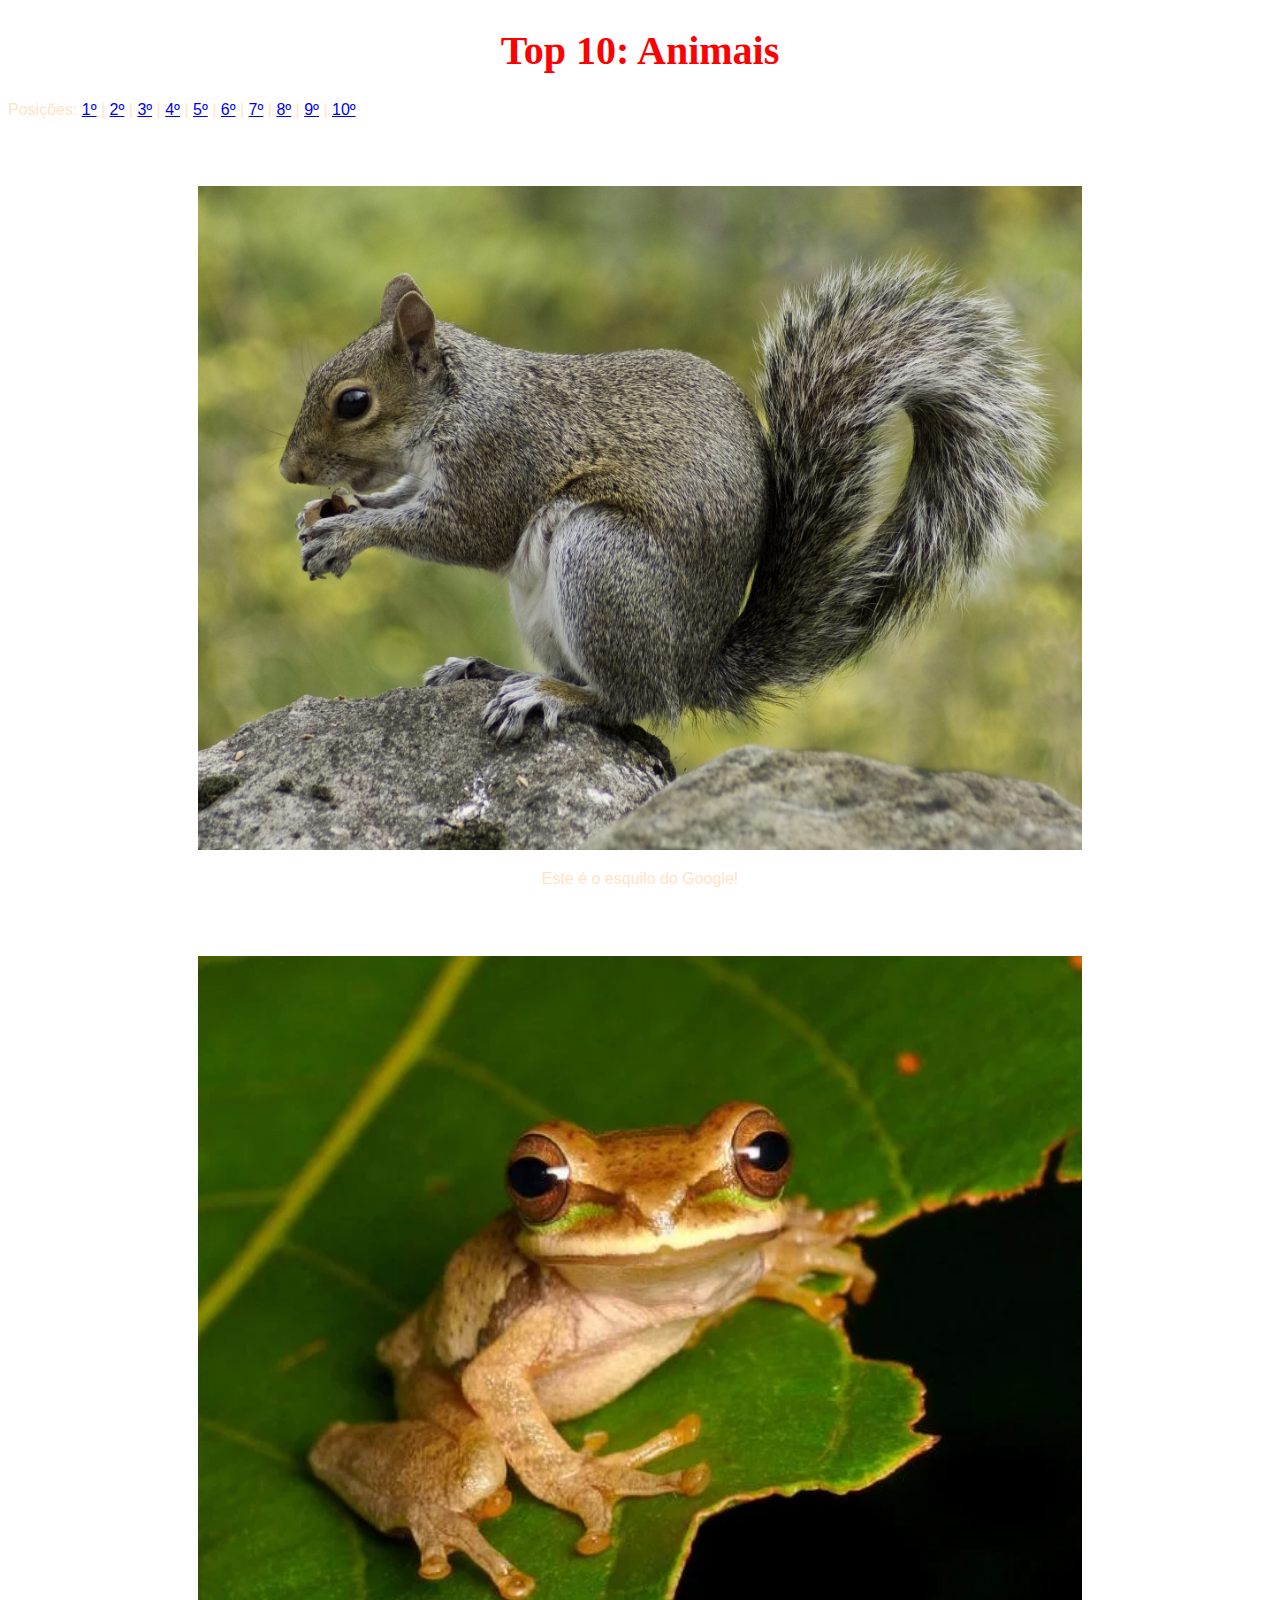
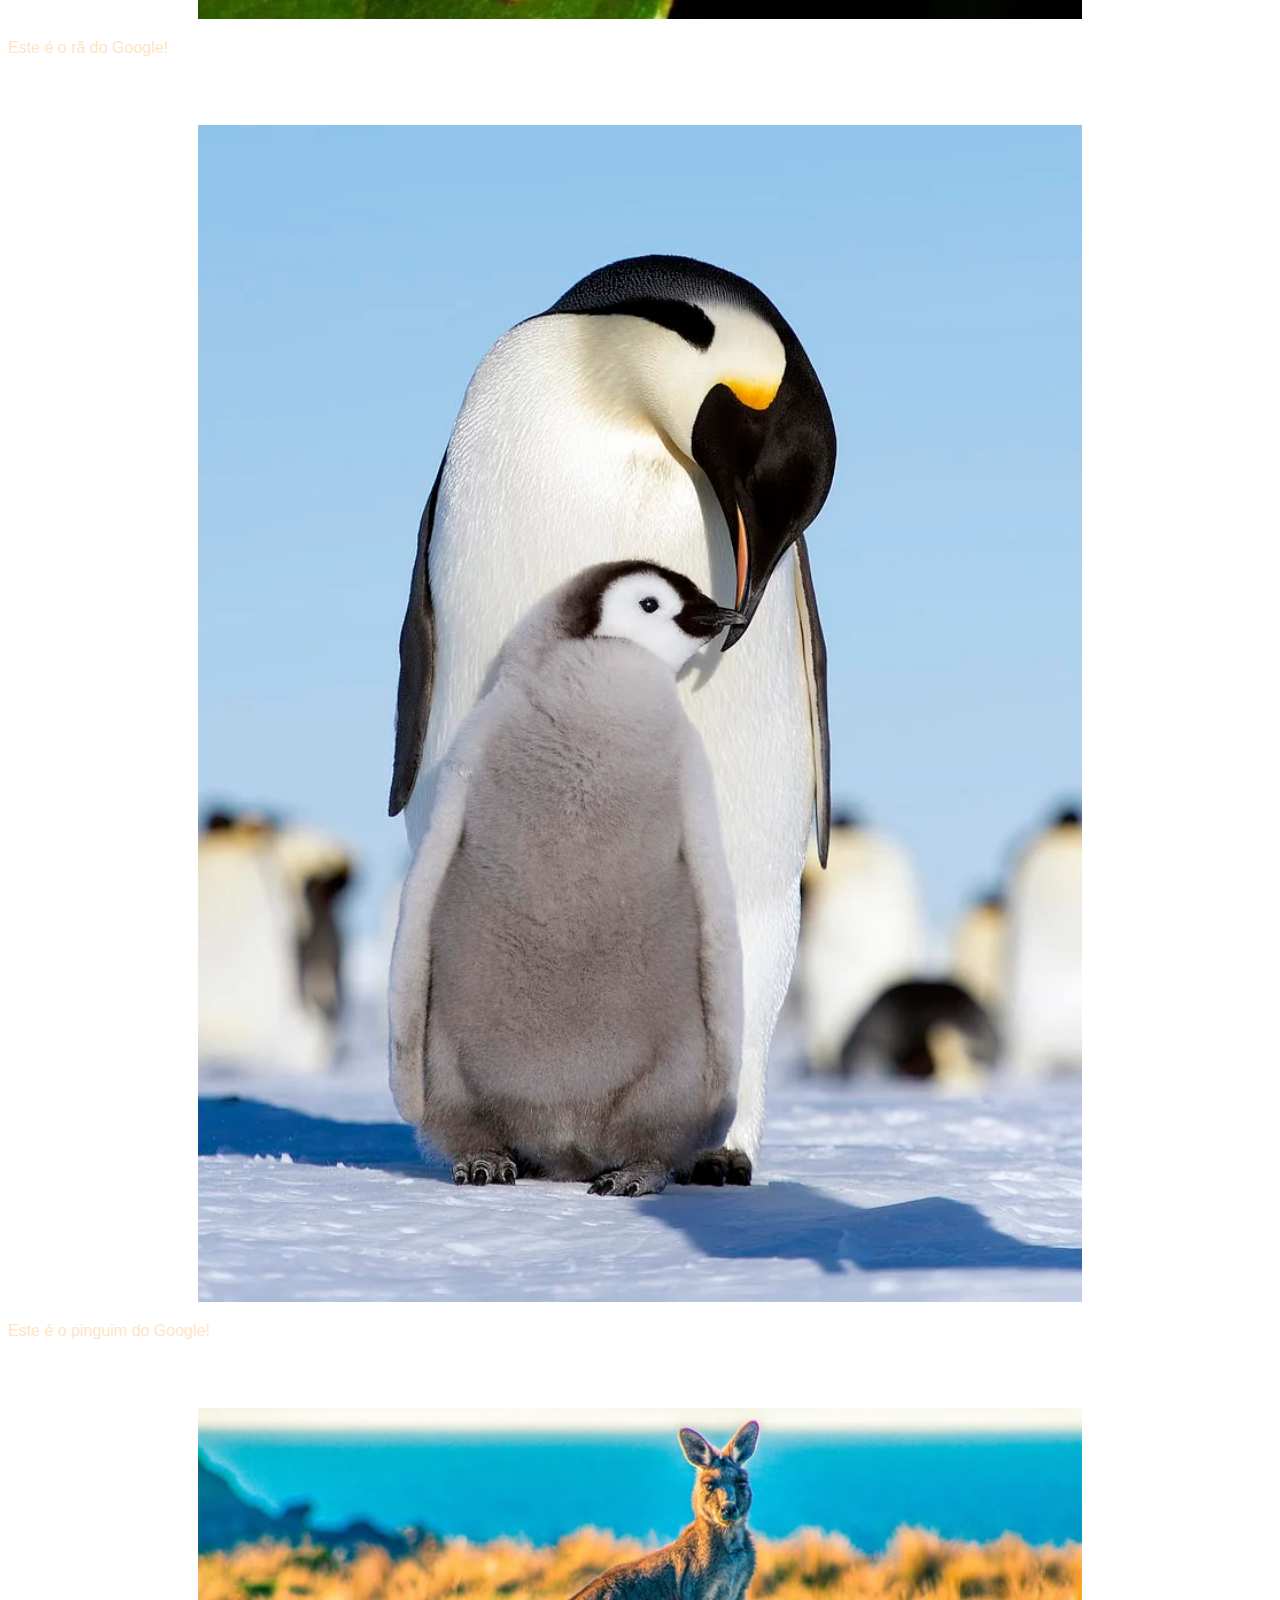
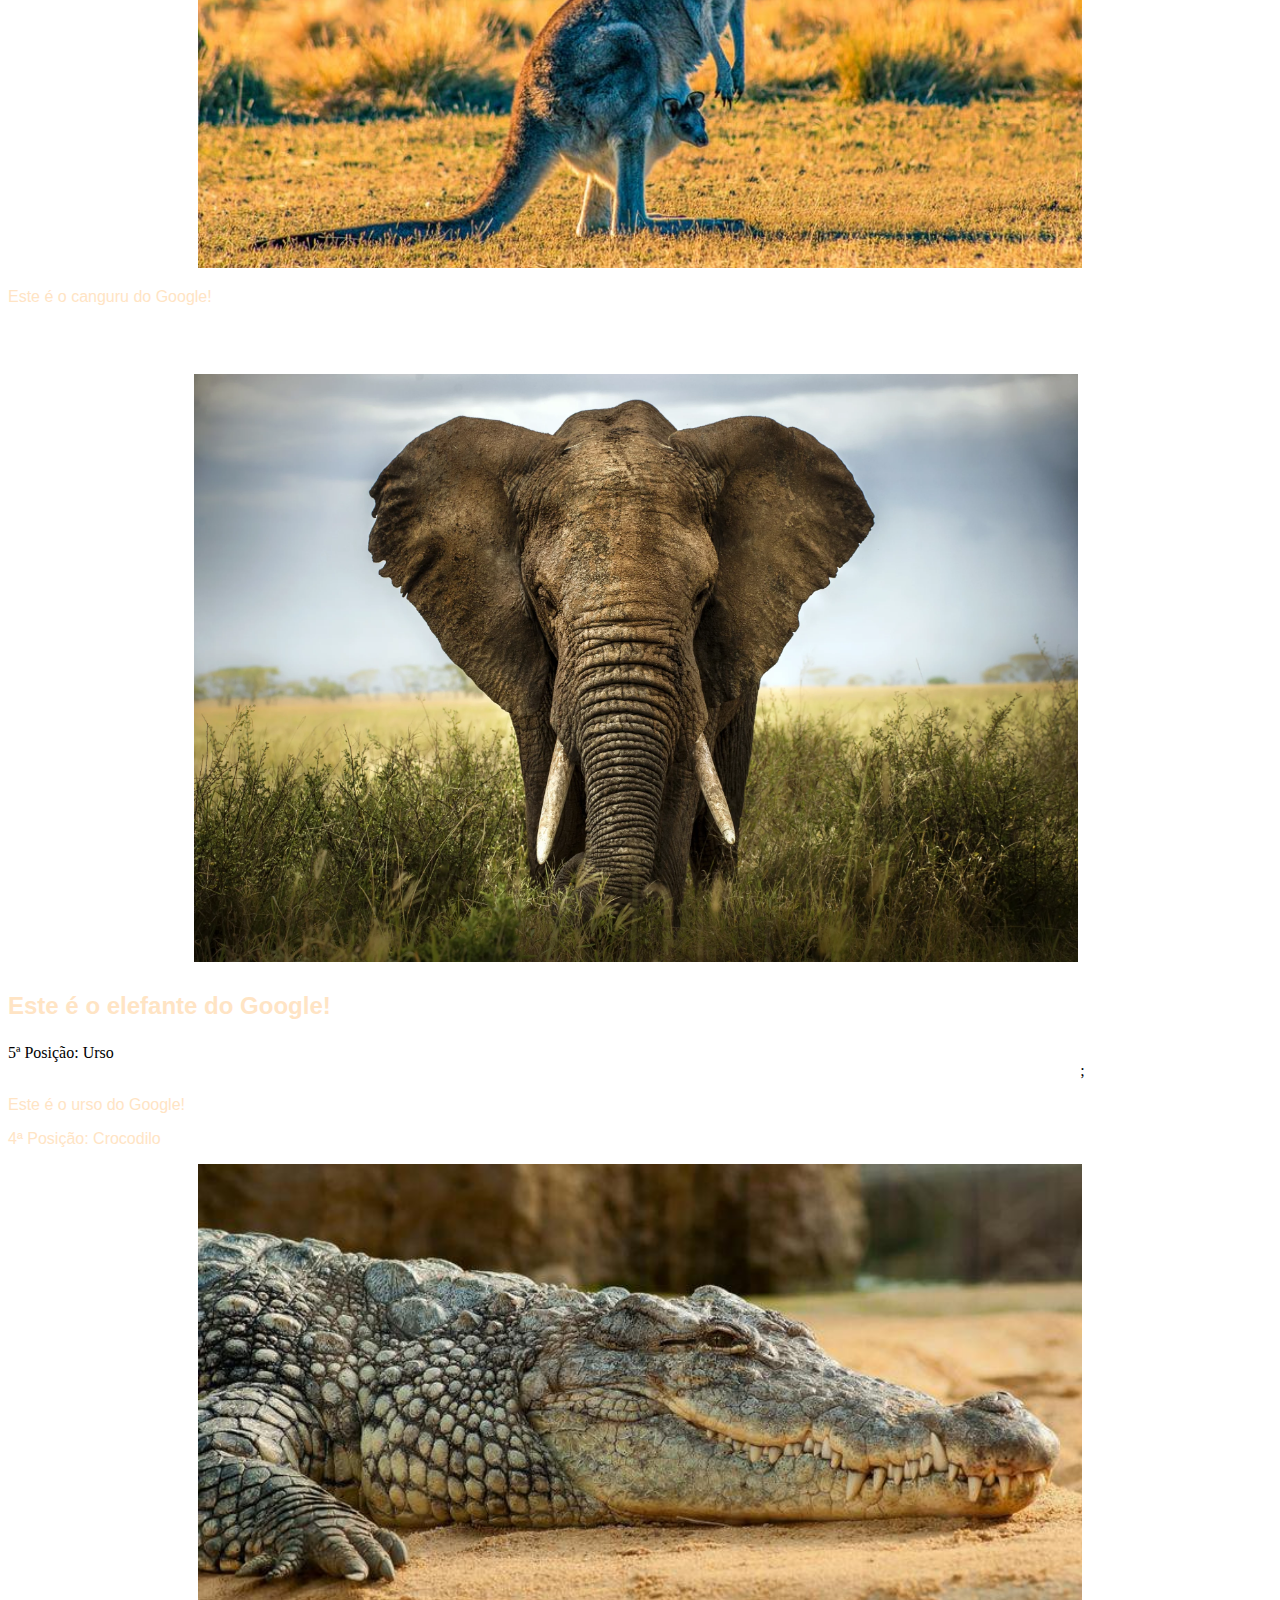
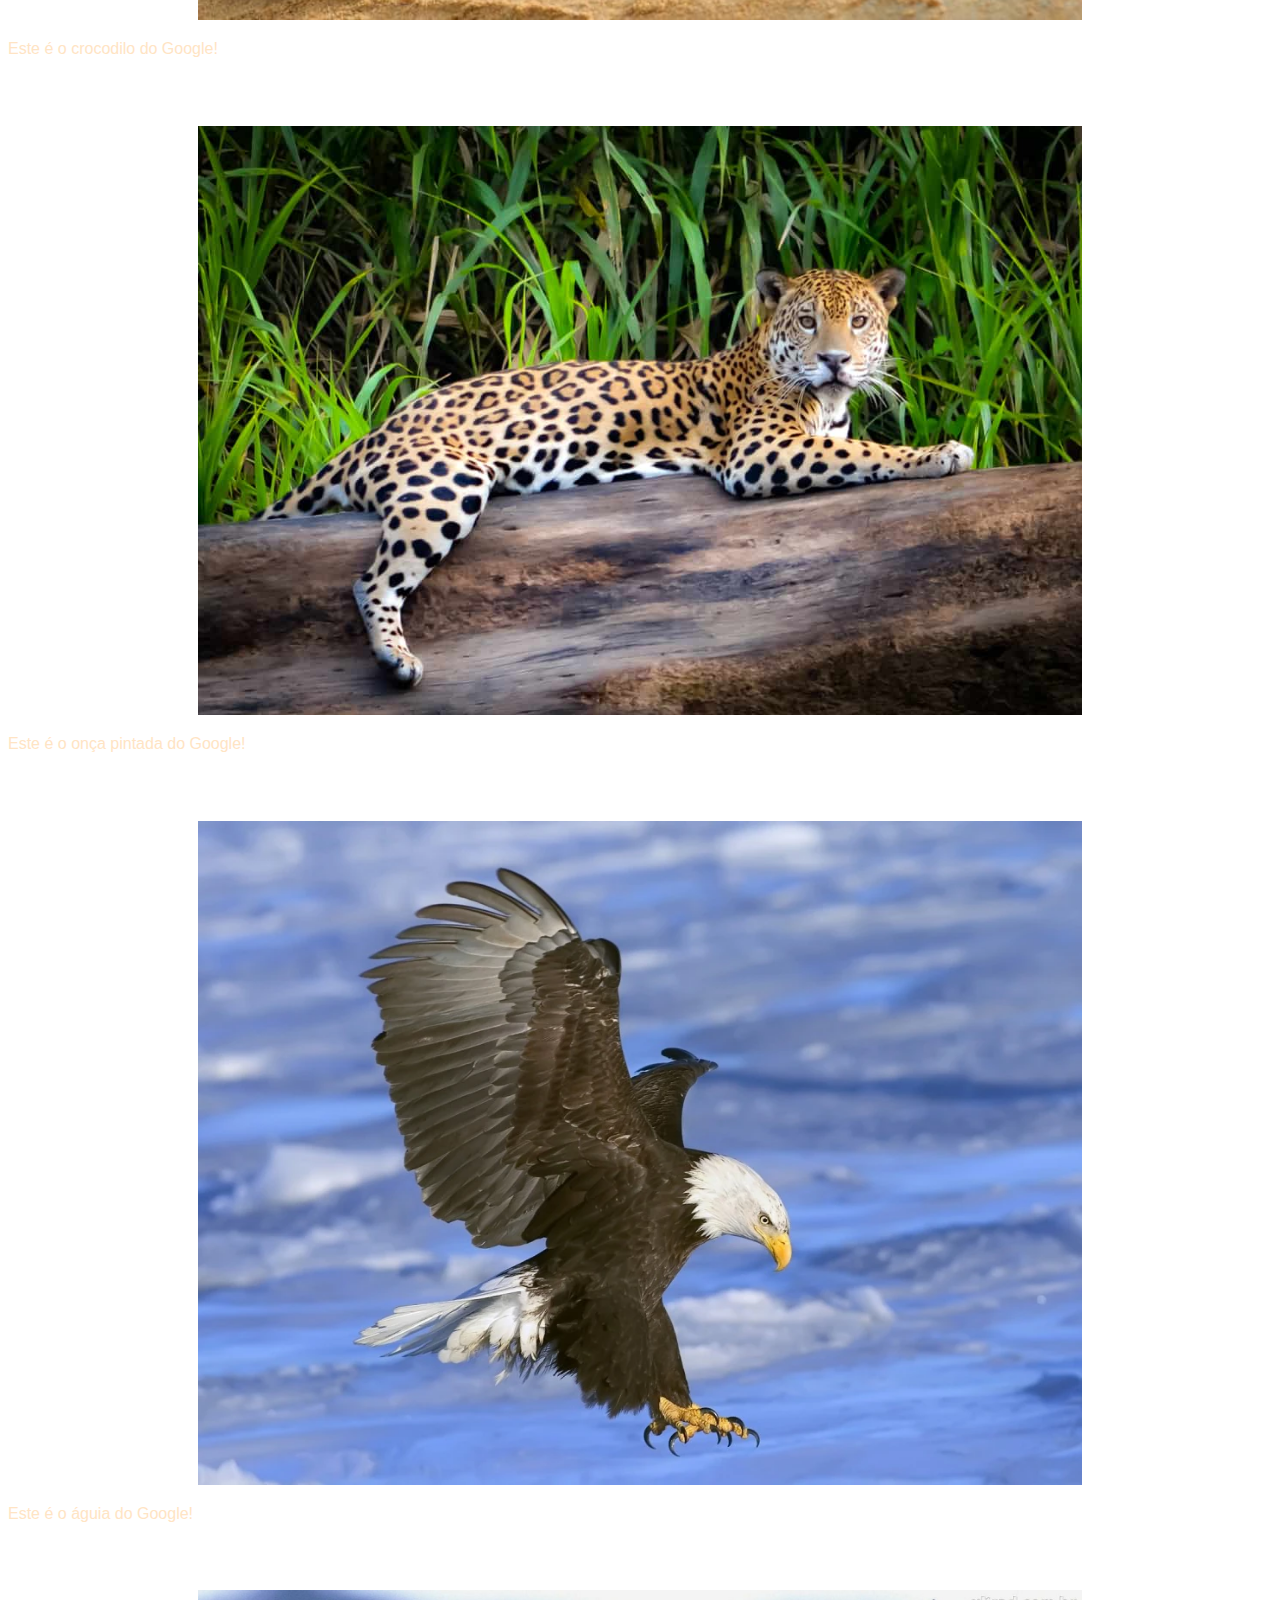
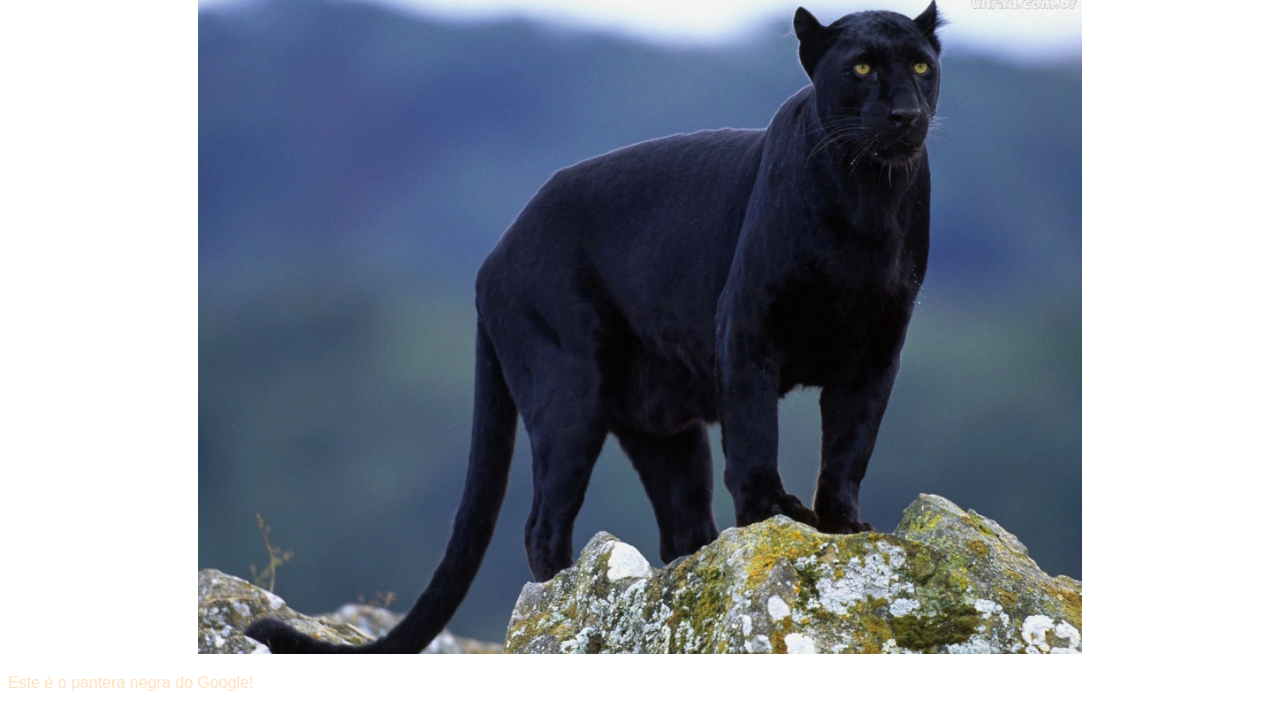
<file: top10v2 (Errado)/index.html>
<!DOCTYPE html>
<html lang="en">

<head>
    <link rel="stylesheet" href="estilos.css">
    <meta charset="UTF-8">
    <meta name="viewport" content="width=device-width, initial-scale=1.0">
    <title>Top 10: Animais</title>
</head>

<body>

    <h1>Top 10: Animais</h1>

    <p>
        Posições: 
        <a href="#1">1º</a> | 
        <a href="#2">2º</a> | 
        <a href="#3">3º</a> | 
        <a href="#4">4º</a> | 
        <a href="#5">5º</a> |
        <a href="#6">6º</a> |
        <a href="#7">7º<a>  | 
        <a href="#8">8º</a> |
        <a href="#9">9º</a> |
        <a href="#10">10º</a>
    </p>
    
    <section id="10">

        <h2>10ª Posição: Esquilo</h2>
        <div>
            <img id="ra" src="./img/esquilo.jpg">
        <p>Este é o esquilo do Google!</p>

    </section>
    
    <section id="9">

        <h2>9ª Posição: Rã</h2>
        <div>
            <img id="ra" src="./img/ra.webp">
        </div>
        <p>Este é o rã do Google!</p>

    </section>
    
    <section id="8">

        <h2>8ª Posição: Pinguim</h2>
        <div>
            <img id="pinguim" src="./img/pinguim.webp">
        </div>
        <p>Este é o pinguim do Google!</p>

    </section>
 
    <section id="7">

        <h2>7ª Posição: Canguru</h2>
        <div>
            <img id="canguru" src="./img/canguru.jpg">
        </div>
        <p>Este é o canguru do Google!</p>

    </section>

    <section id="6">
 
        <h2>6ª Posição: Elefante<h2>
        <div>
            <img id="elefante" src="./img/elefante.webp">;
        </div>
        <p>Este é o elefante do Google!</p>

    </section>

    <section id="5"

        <h2>5ª Posição: Urso</h2>
        <div>
            <img id="urso' src="./img/urso.jpg">;
        </div>
        <p>Este é o urso do Google!</p>

    </section>

    <section id="4">

        <p>4ª Posição: Crocodilo<p>
        <div> 
            <img id="crocodilo" src="./img/crocodilo.jpeg" alt="">
        </div> 
        <p>Este é o crocodilo do Google!</p>
    
    </section>
     
    <section id="3">

        <h2>3ª Posição: Onça pintada</h2>
        <div>
            <img id="onca-pintada" src="./img/onca-pintada.jpg" alt="">
        </div>
        <p>Este é o onça pintada do Google!</p>

    </section>

    <section id="7;0">

        <h2>2ª Posição: Águia</h2>
        <div>
            <img id="aguia" src="./img/aguia.webp" alt="">
        </div>
        <p>Este é o águia do Google!</p>

    </section>
    
    <section id="1">
     
        <h2>1ª Posição: Pantera negra</h2>
        <div>
            <img id="pantera-negra" src="./img/pantera-negra.png" alt="">
        </div>
        <p>Este é o pantera negra do Google!</p> 

    </section>
</body>

</html>
</file>
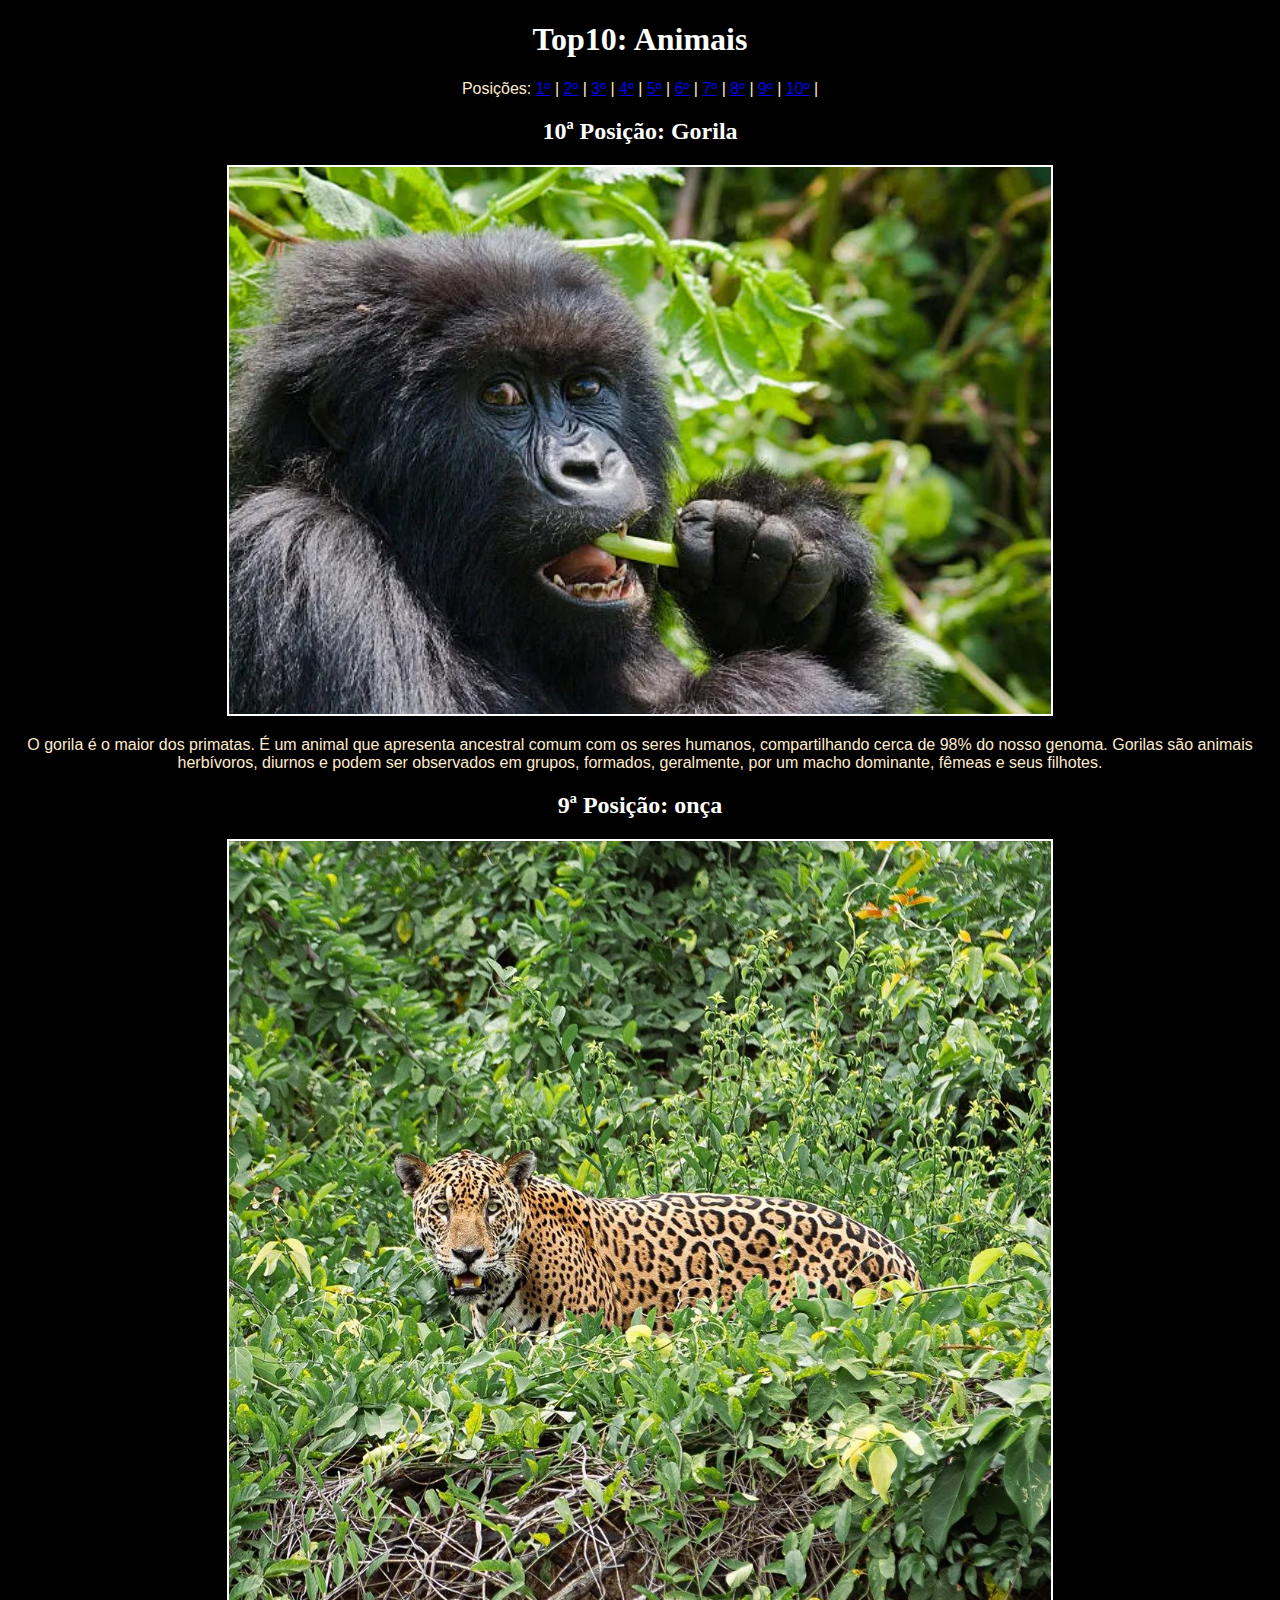
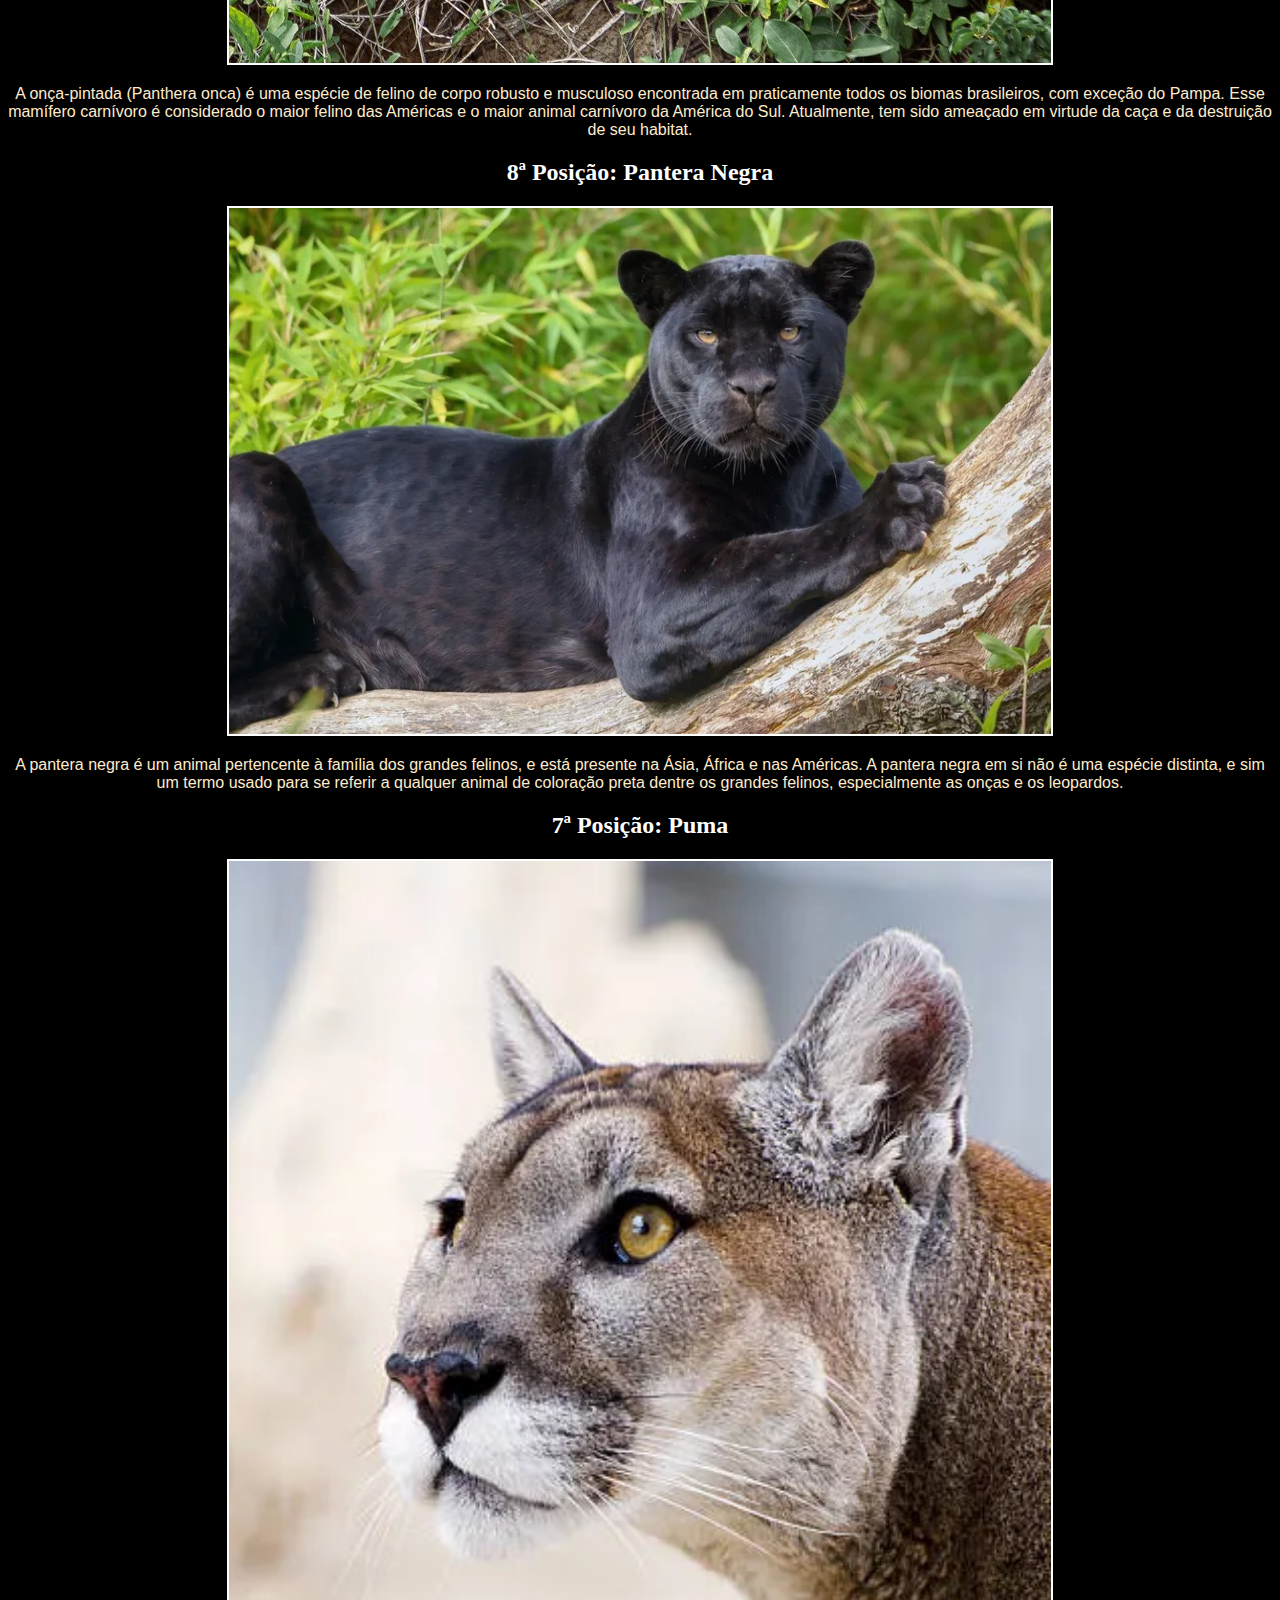
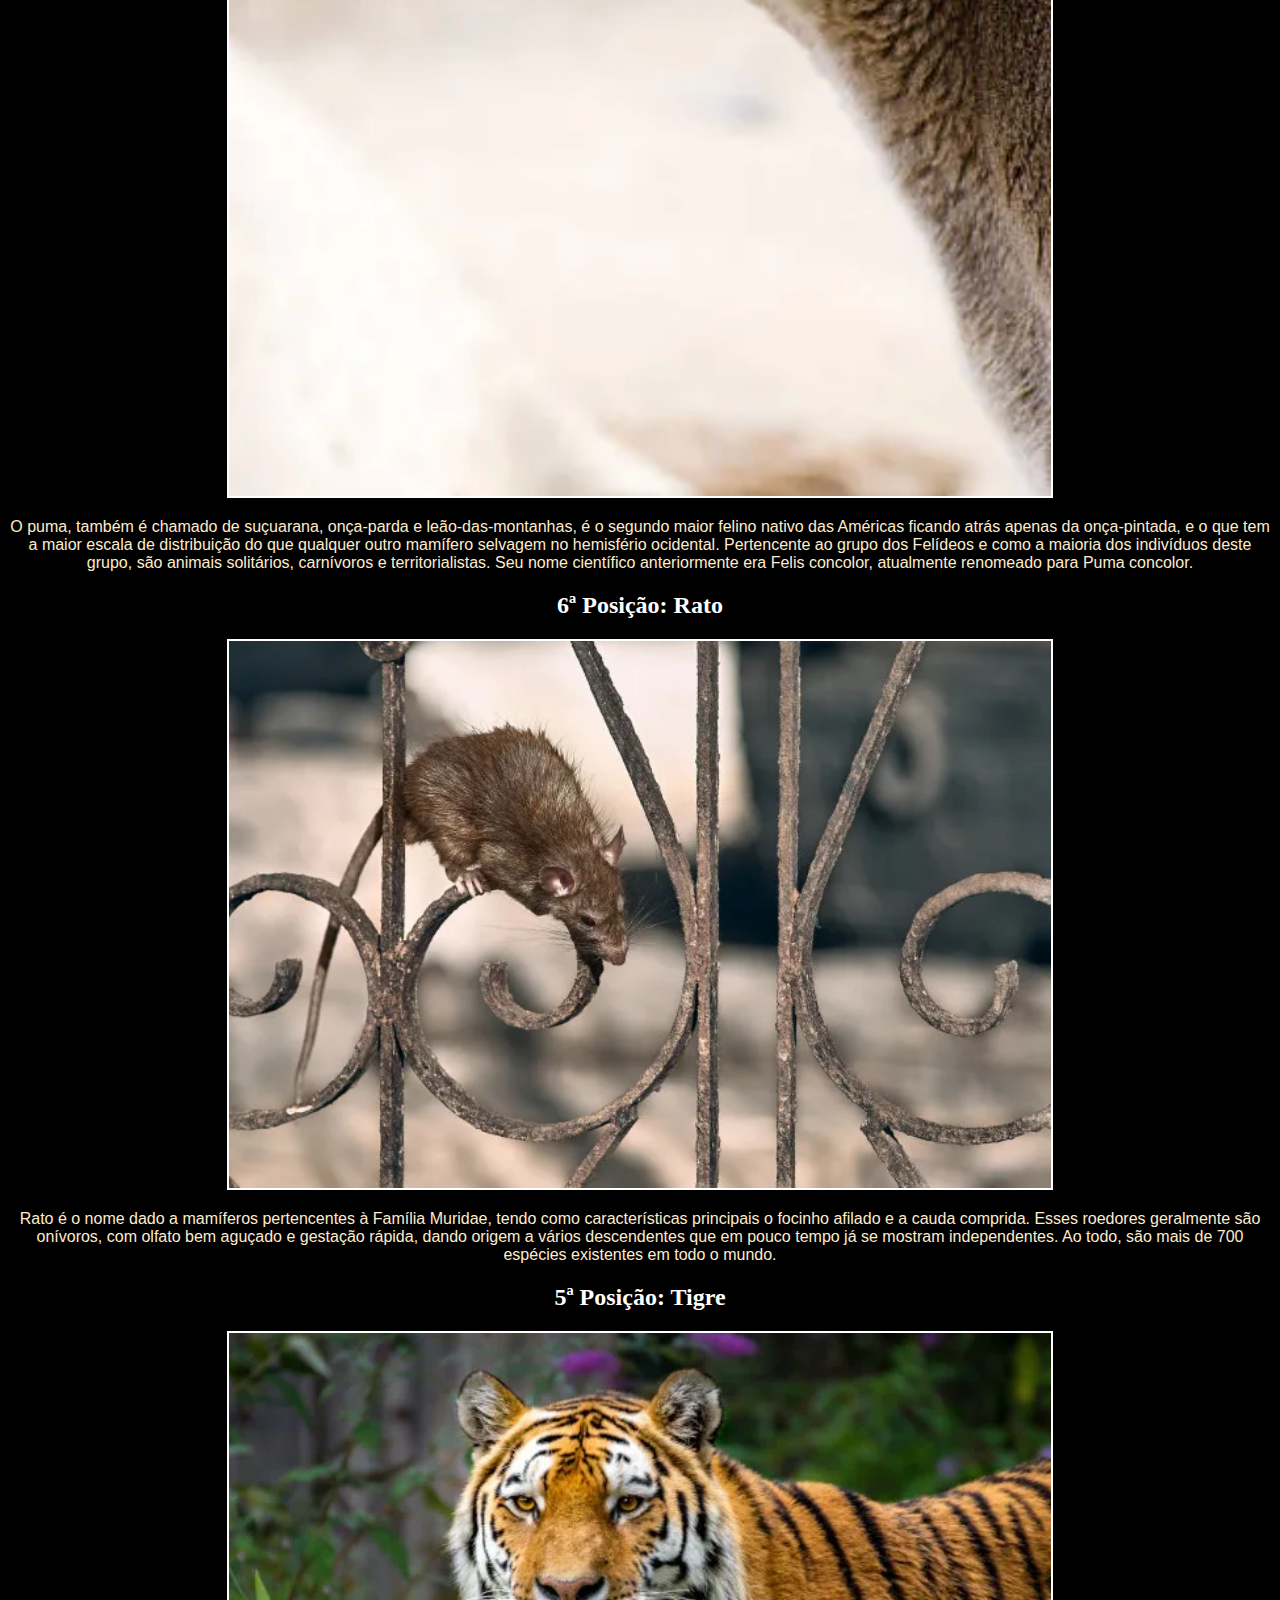
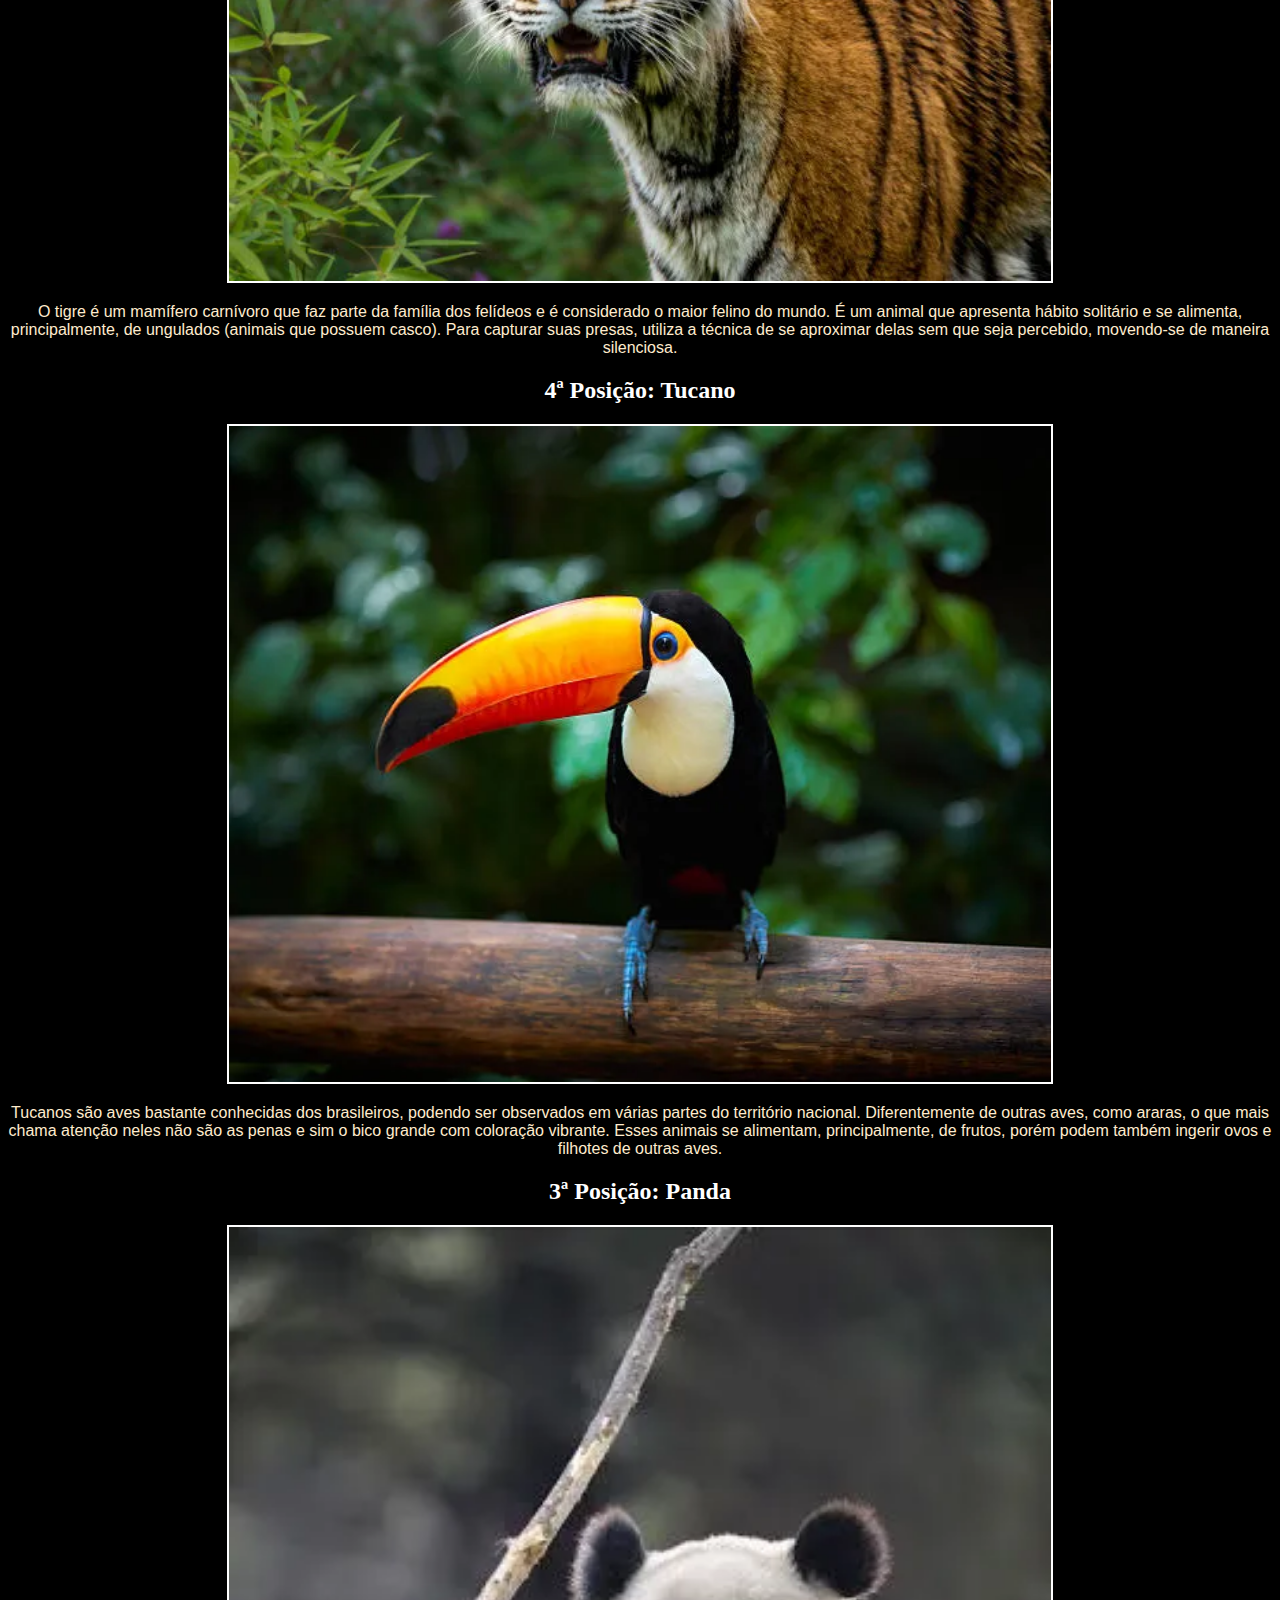
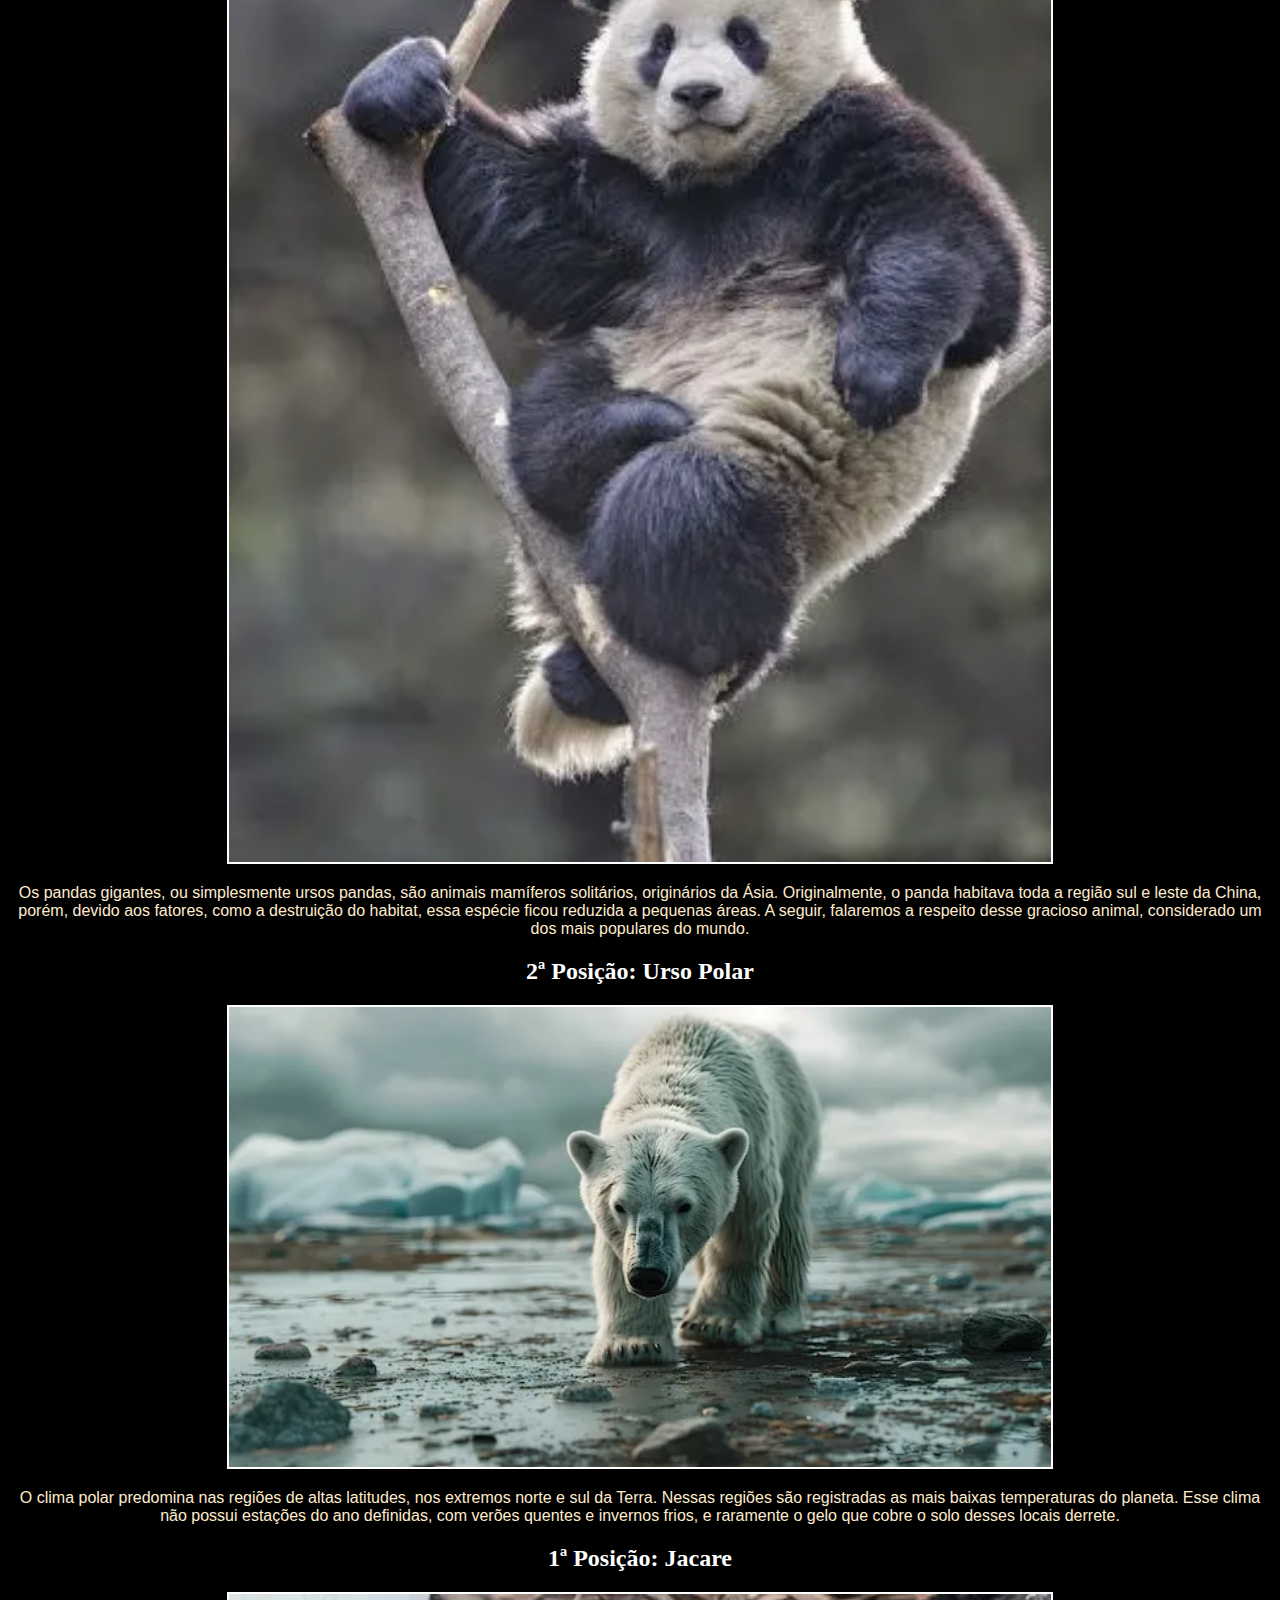
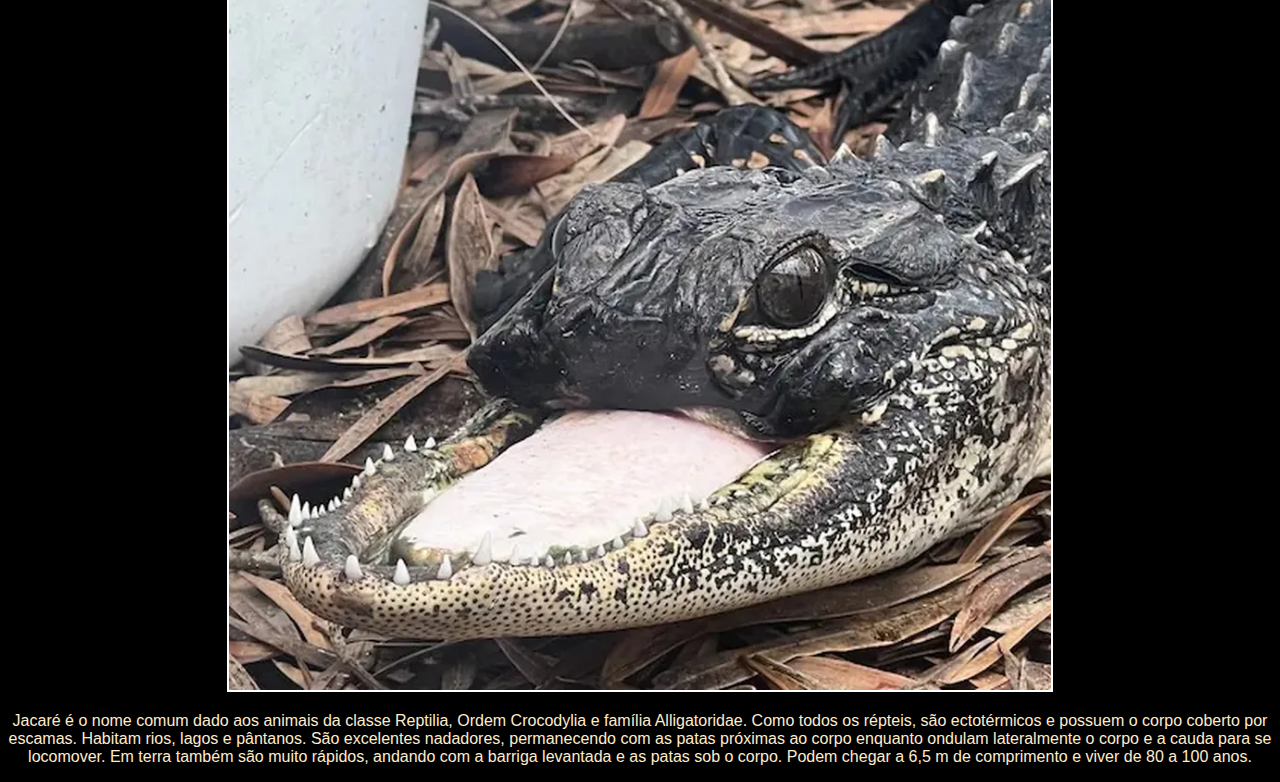
<file: ProjetosValidados/top10v2/index.html>
<!DOCTYPE html>
<html lang="pt-br">
<head>
    <link rel="stylesheet" href= "estilos.css">
    <meta charset="UTF-8">
    <meta name="viewport" content="width=device-width, initial-scale=1.0">
    <title>top 10: Animais</title>
</head>
<body>

    <h1>Top10: Animais</h1>

    <p>
        Posições:
        <a href="#1">1º</a>  | 
        <a href="#2">2º</a>  | 
        <a href="#3">3º</a>  | 
        <a href="#4">4º</a>  | 
        <a href="#5">5º</a>  | 
        <a href="#6">6º</a>  |
        <a href="#7">7º</a>  | 
        <a href="#8">8º</a>  |
        <a href="#9">9º</a>  |
        <a href="10">10º</a>  |
    </p>

    
<section id="10">
    <h2>10ª Posição: Gorila </h2>
    <img id="gorila" src="./img/gorila.webp" alt="" title="gorila">
    <p>O gorila é o maior dos primatas. É um animal que apresenta ancestral comum com os seres humanos, compartilhando cerca de 98% do nosso genoma. Gorilas são animais herbívoros, diurnos e podem ser observados em grupos, formados, geralmente, por um macho dominante, fêmeas e seus filhotes.</p>
</section>    


    
<section id="9">
    <h2>9ª Posição: onça </h2>
    <img src="./img/onça.webp" alt="" title="Onça">
    <p>A onça-pintada (Panthera onca) é uma espécie de felino de corpo robusto e musculoso encontrada em praticamente todos os biomas brasileiros, com exceção do Pampa. Esse mamífero carnívoro é considerado o maior felino das Américas e o maior animal carnívoro da América do Sul. Atualmente, tem sido ameaçado em virtude da caça e da destruição de seu habitat.</p>
</section>    
   


<section id="8">
    <h2>8ª Posição: Pantera Negra </h2>
    <img src="img/panteranegra.webp" alt="" title="Pantera Negra">
    <p>A pantera negra é um animal pertencente à família dos grandes felinos, e está presente na Ásia, África e nas Américas. A pantera negra em si não é uma espécie distinta, e sim um termo usado para se referir a qualquer animal de coloração preta dentre os grandes felinos, especialmente as onças e os leopardos.</p>   
</section>

   
<section id="7">
    <h2>7ª Posição: Puma</h2>
    <img src="img/puma.webp" alt="" title="Puma">
    <p>O puma, também é chamado de suçuarana, onça-parda e leão-das-montanhas, é o segundo maior felino nativo das Américas ficando atrás apenas da onça-pintada, e o que tem a maior escala de distribuição do que qualquer outro mamífero selvagem no hemisfério ocidental. Pertencente ao grupo dos Felídeos e como a maioria dos indivíduos deste grupo, são animais solitários, carnívoros e territorialistas. Seu nome científico anteriormente era Felis concolor, atualmente renomeado para Puma concolor.</p>
</section>

    
<section id="6">
    <h2>6ª Posição: Rato</h2>
    <img src="img/rato.webp" alt="" title="Rato">
    <p>Rato é o nome dado a mamíferos pertencentes à Família Muridae, tendo como características principais o focinho afilado e a cauda comprida. Esses roedores geralmente são onívoros, com olfato bem aguçado e gestação rápida, dando origem a vários descendentes que em pouco tempo já se mostram independentes. Ao todo, são mais de 700 espécies existentes em todo o mundo.</p>
</section>


   
<section id="5">
    <h2>5ª Posição: Tigre</h2>
    <img src="./img/tigris.webp" alt="" title="Tigre">
    <p>O tigre é um mamífero carnívoro que faz parte da família dos felídeos e é considerado o maior felino do mundo. É um animal que apresenta hábito solitário e se alimenta, principalmente, de ungulados (animais que possuem casco). Para capturar suas presas, utiliza a técnica de se aproximar delas sem que seja percebido, movendo-se de maneira silenciosa.</p>   
</section>

   
<section id="4">
    <h2>4ª Posição: Tucano</h2>
    <img src="./img/tucano.webp" alt="" title="Tucano">
    <p>Tucanos são aves bastante conhecidas dos brasileiros, podendo ser observados em várias partes do território nacional. Diferentemente de outras aves, como araras, o que mais chama atenção neles não são as penas e sim o bico grande com coloração vibrante. Esses animais se alimentam, principalmente, de frutos, porém podem também ingerir ovos e filhotes de outras aves.</p>
</section>

    
<section id="3">
    <h2>3ª Posição: Panda</h2>
    <img src="./img/ursopanda.webp" alt="" title="Urso Panda">
    <p>Os pandas gigantes, ou simplesmente ursos pandas, são animais mamíferos solitários, originários da Ásia. Originalmente, o panda habitava toda a região sul e leste da China, porém, devido aos fatores, como a destruição do habitat, essa espécie ficou reduzida a pequenas áreas. A seguir, falaremos a respeito desse gracioso animal, considerado um dos mais populares do mundo.</p>
</section>

   
<section id="2">
     <h2>2ª Posição: Urso Polar</h2>
    <img src="./img/ursopolar.webp" alt="" title="Urso Polar">
    <p>O clima polar predomina nas regiões de altas latitudes, nos extremos norte e sul da Terra. Nessas regiões são registradas as mais baixas temperaturas do planeta. Esse clima não possui estações do ano definidas, com verões quentes e invernos frios, e raramente o gelo que cobre o solo desses locais derrete.</p>
</section>

<section id="1">
    <h2>1ª Posição: Jacare </h2>
    <img src="./img/jacare.webp" alt="" title="jacare">
    <p>Jacaré é o nome comum dado aos animais da classe Reptilia, Ordem Crocodylia e família Alligatoridae. Como todos os répteis, são ectotérmicos e possuem o corpo coberto por escamas. Habitam rios, lagos e pântanos. São excelentes nadadores, permanecendo com as patas próximas ao corpo enquanto ondulam lateralmente o corpo e a cauda para se locomover. Em terra também são muito rápidos, andando com a barriga levantada e as patas sob o corpo. Podem chegar a 6,5 m de comprimento e viver de 80 a 100 anos. </p>
</section>
</body>
</html>
</file>
<file: top10v2 (Errado)/estilos.css>
body{
        Background-color: 232323;
    }

    img{
        width: 70%;        /*Largura da imagem.*/
        height: 40%;       /*Altura da imagem.*/
        opacity: 75;
        border: 8p solid;
        border-color: white;
    }

    div{
        text-align: center;
    }

    img:hover{
        zoom: 1.25;
        opacity: 100%;
        filter: saturate(1.05);
    }

    h1{
        zoom: 1.25;
        text-align: center;
        color: red;
        font-family: Verdana, Geneva, Tahoma, sansserif;
    }

    h2{
        font-family: Verdana, Geneva, Tahoma, sans-serif;
        color: white;
    }

    p{
        font-family: Verdana, Geneva, Tahoma, sans-serif;
        color: bisque;
        filter: saturate(1,05);

    }
</file>
<file: ProjetosValidados/top10v2/estilos.css>
*{
    text-align: center;
}

body{
    background-color:black;
}


img{
    width: 65%;       /* Largura da imagem */
    height: 65%;       /* Altura da imgem */
    opacity: 100%;
    border: 2.5px solid;
    border-color: white;
}

img:hover{
    opacity: 60%;
    filter: opacity();
}

#gorila{
    text-align: center;
}

h1{
    text-align: center;
    color: white;
}

h2{
    color: white;
}

p{
    font-family: Verdana, Geneva, Tahoma, sans-serif ;
    color: blanchedalmond;
}
</file>
